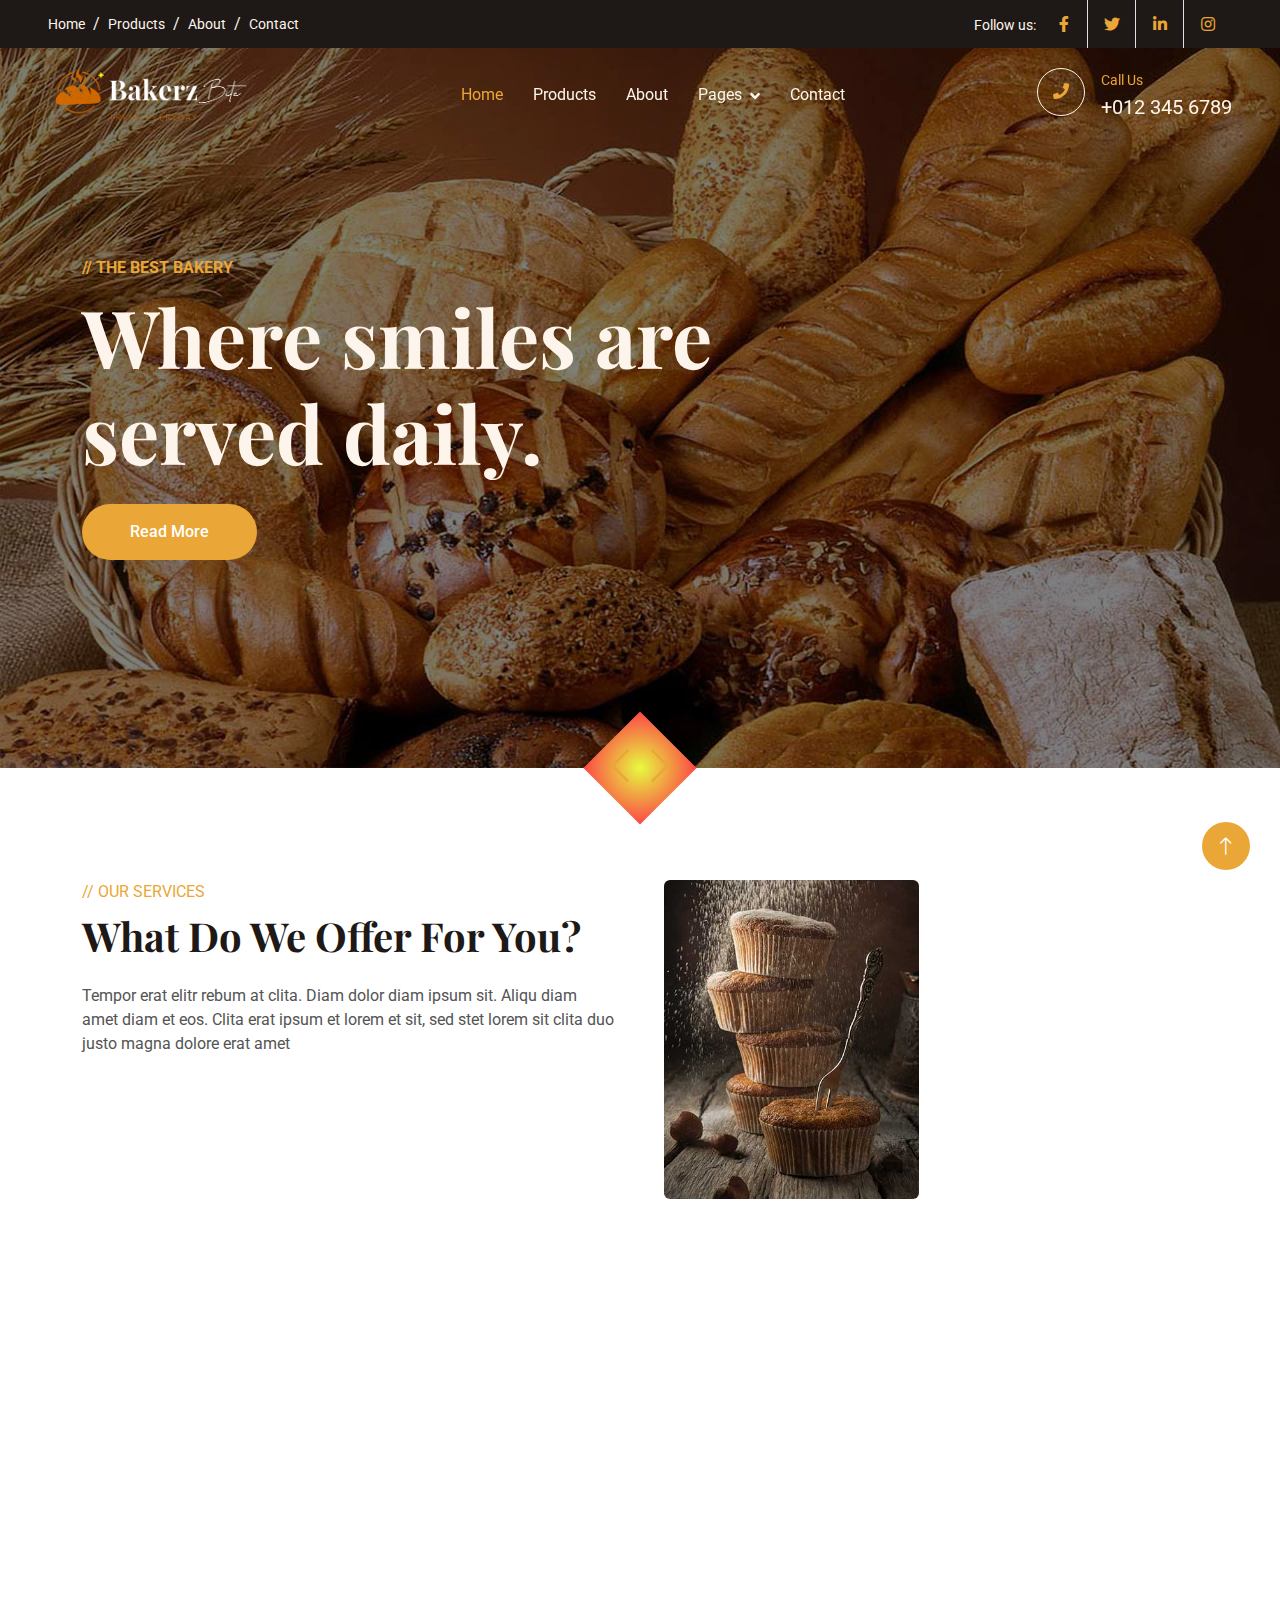
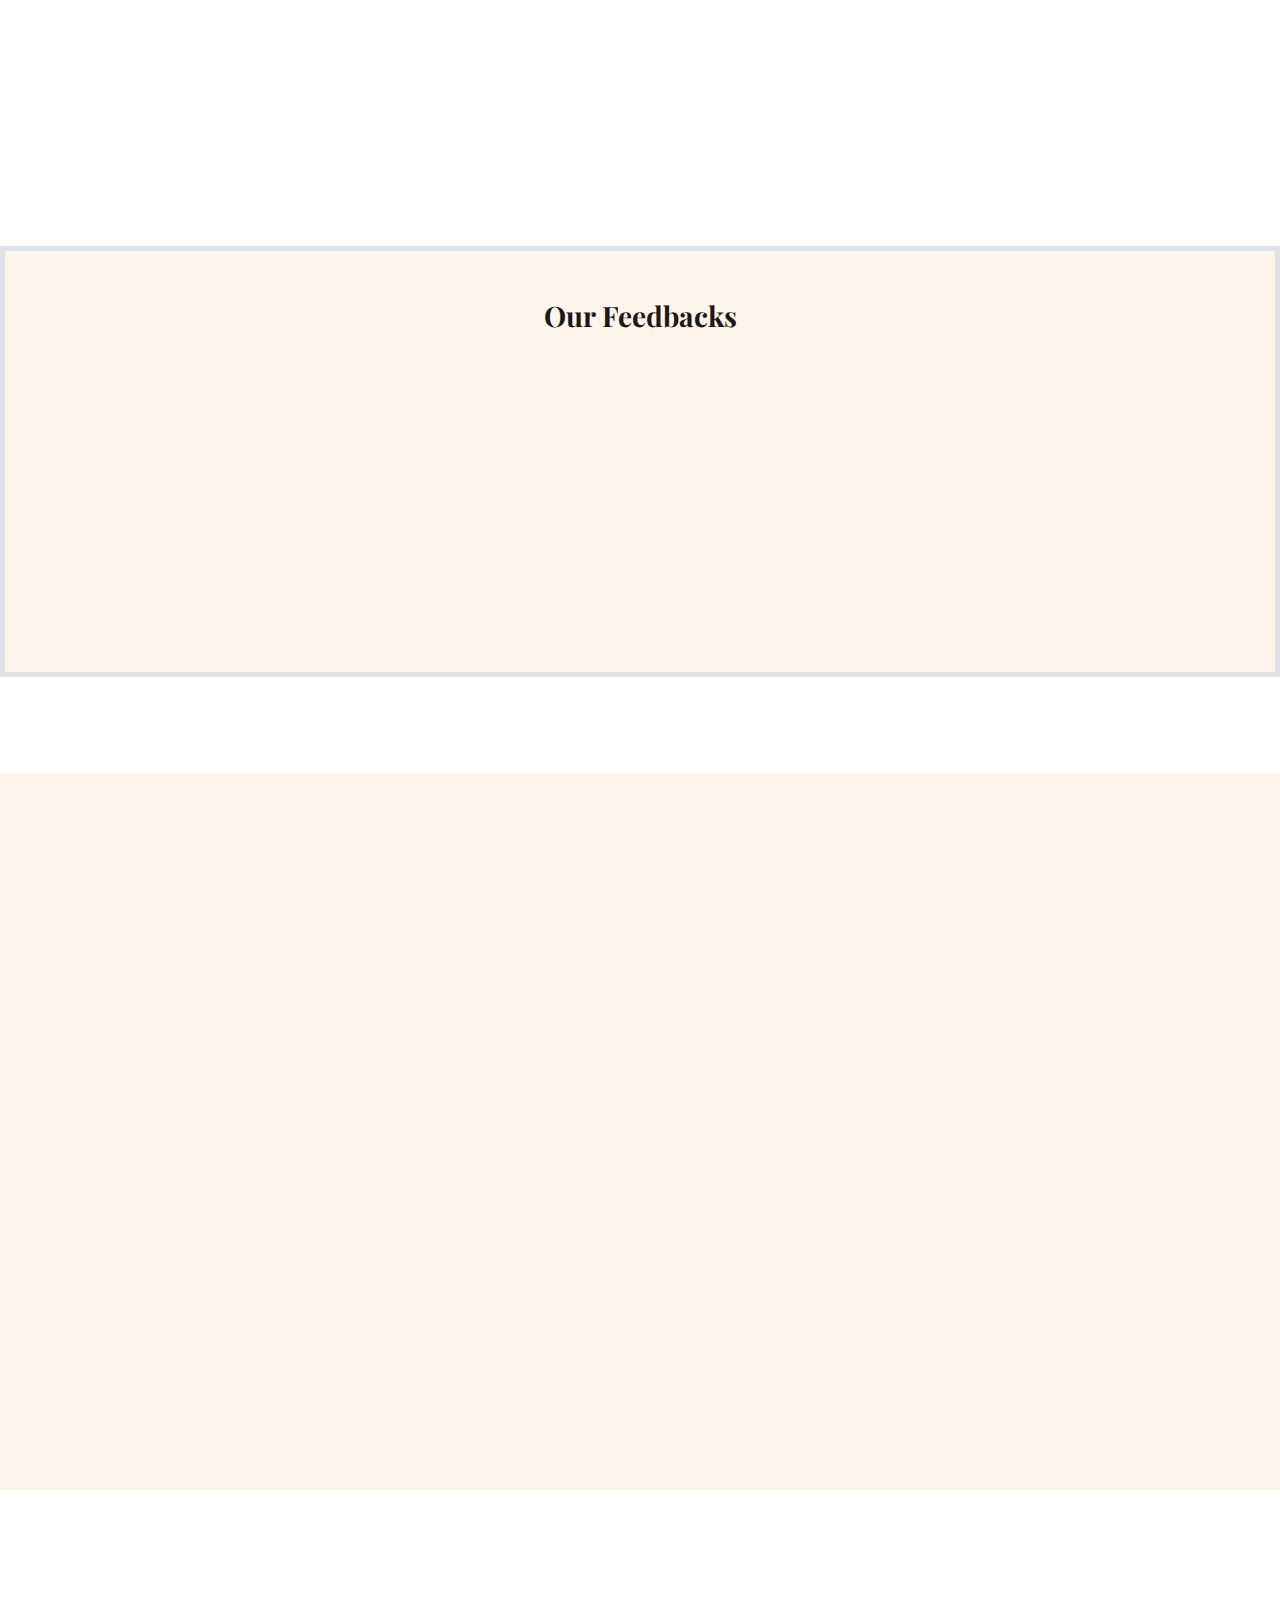
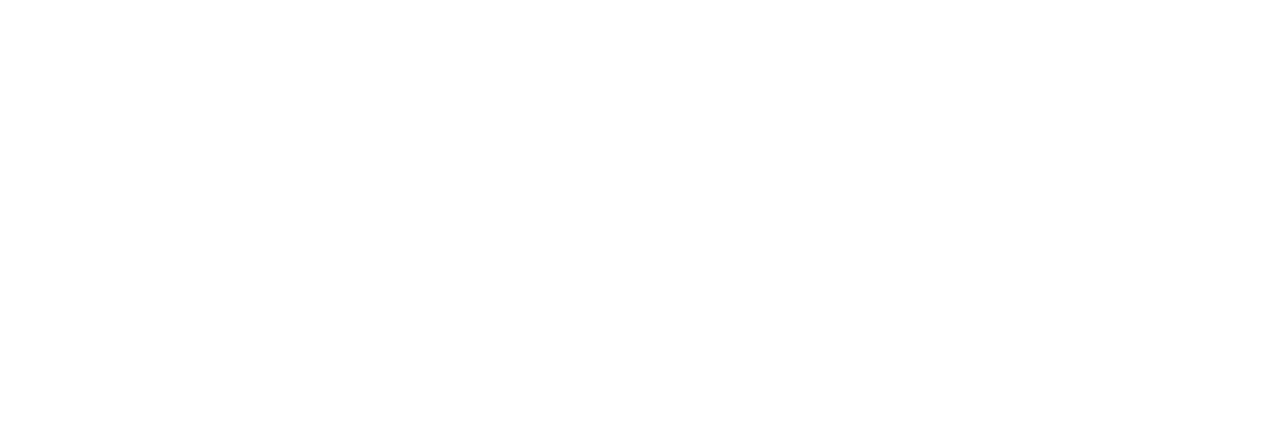
<file: index.html>
<!DOCTYPE html>
<html lang="en">

<head>
    <meta charset="utf-8">
    <title> BakezBite</title>
    <meta content="width=device-width, initial-scale=1.0" name="viewport">
    <meta content="" name="keywords">
    <meta content="" name="description">

    <!-- Favicon -->
    <!-- <link  href="/img/favicon.ico" rel="icon" type="image/x-icon"> -->
    <!-- <link rel="icon" type="image/x-icon" href="/img/favicon.ico"> -->
    <link rel="shortcut icon" type="image/png" href="./img/logo.png">

    <!-- Google Web Fonts -->
    <link rel="preconnect" href="https://fonts.googleapis.com">
    <link rel="preconnect" href="https://fonts.gstatic.com" crossorigin>
    <link
        href="https://fonts.googleapis.com/css2?family=Roboto:wght@400;500&family=Playfair+Display:wght@600;700&display=swap"
        rel="stylesheet">

    <!-- Icon Font Stylesheet -->
    <link href="https://cdnjs.cloudflare.com/ajax/libs/font-awesome/5.10.0/css/all.min.css" rel="stylesheet">
    <link href="https://cdn.jsdelivr.net/npm/bootstrap-icons@1.4.1/font/bootstrap-icons.css" rel="stylesheet">

    <!-- Libraries Stylesheet -->
    <link href="lib/animate/animate.min.css" rel="stylesheet">
    <link href="lib/owlcarousel/assets/owl.carousel.min.css" rel="stylesheet">

    <!-- Customized Bootstrap Stylesheet -->
    <link href="./css/bootstrap.min.css" rel="stylesheet">

    <!-- Template Stylesheet -->
    <link href="./css/style.css" rel="stylesheet">
</head>

<body>


    <!-- Topbar Start -->
    <div class="container-fluid top-bar bg-dark text-light px-0 wow fadeIn" data-wow-delay="0.1s">
        <div class="row gx-0 align-items-center d-none d-lg-flex">
            <div class="col-lg-6 px-5 text-start">
                <ol class="breadcrumb mb-0">
                    <li class="breadcrumb-item"><a class="small text-light" href="./index.html">Home</a></li>
                    <li class="breadcrumb-item"><a class="small text-light" href="./pages/products.html">Products</a></li>
                    <li class="breadcrumb-item"><a class="small text-light" href="./pages/about.html">About</a></li>
                    <li class="breadcrumb-item"><a class="small text-light" href="./pages/contact.html">Contact</a></li>
                </ol>
            </div>
            <div class="col-lg-6 px-5 text-end">
                <small>Follow us:</small>
                <div class="h-100 d-inline-flex align-items-center">
                    <a class="btn-lg-square text-primary border-end rounded-0" href="https://www.facebook.com/profile.php?id=100055314226541"><i
                        class="fab fa-facebook-f"></i></a>
                    <a class="btn-lg-square text-primary border-end rounded-0" href=""><i
                            class="fab fa-twitter"></i></a>
                    <a class="btn-lg-square text-primary border-end rounded-0" href=""><i
                            class="fab fa-linkedin-in"></i></a>
                    <a class="btn-lg-square text-primary pe-0" href=""><i class="fab fa-instagram"></i></a>
                </div>
            </div>
        </div>
    </div>
    <!-- Topbar End -->


    <!-- Navbar Start -->
    <nav class="navbar navbar-expand-lg navbar-dark fixed-top py-lg-0 px-lg-5 wow fadeIn" data-wow-delay="0.1s">
        <a href="./index.html" class="navbar-brand ms-4 ms-lg-0">
            <img src="./img/Bakerz_logo6_edit-removebg-preview.png" alt="" class="logo">

        </a>
        <button type="button" class="navbar-toggler me-4" data-bs-toggle="collapse" data-bs-target="#navbarCollapse">
            <span class="navbar-toggler-icon"></span>
        </button>
        <div class="collapse navbar-collapse" id="navbarCollapse">
            <div class="navbar-nav mx-auto p-4 p-lg-0">
                <a href="./index.html" class="nav-item nav-link active">Home</a>
                <a href="./pages/products.html" class="nav-item nav-link">Products</a>
                <a href="./pages/about.html" class="nav-item nav-link">About</a>

                <div class="nav-item dropdown">
                    <a href="#" class="nav-link dropdown-toggle" data-bs-toggle="dropdown">Pages</a>
                    <div class="dropdown-menu m-0">
                        <a href="./pages/map.html" class="dropdown-item">Site Map</a>
                        <a href="./pages/gallery.html" class="dropdown-item">Gallery</a>
                    </div>
                </div>
                <a href="./pages/contact.html" class="nav-item nav-link">Contact</a>
            </div>
            <div class=" d-none d-lg-flex">
                <div class="flex-shrink-0 btn-lg-square border border-light rounded-circle">

                    <a href="tel:+123456789">
                        <i class="fa fa-phone text-primary"></i>
                    </a>
                </div>
                <div class="ps-3">
                    <small class="text-primary mb-0">Call Us</small>
                    <p class="text-light fs-5 mb-0">+012 345 6789</p>
                </div>
            </div>
        </div>
    </nav>
    <!-- Navbar End -->


    <!-- Carousel Start -->
    <div class="container-fluid p-0 pb-5 wow fadeIn" data-wow-delay="0.1s">
        <div class="owl-carousel header-carousel position-relative">
            <div class="owl-carousel-item position-relative banner">
                <img class="img-fluid banner" src="./img/carousel-1.jpg" alt="">
                <div class="owl-carousel-inner">
                    <div class="container">
                        <div class="row justify-content-start">
                            <div class="col-lg-8">
                                <p class="text-primary text-uppercase fw-bold mb-2">// The Best Bakery</p>
                                <h1 class="display-1 text-light mb-4 animated slideInDown">Where smiles are served
                                    daily.</h1>
                                
                                <a href="./pages/about.html" class="btn btn-primary rounded-pill py-3 px-5">Read More</a>
                            </div>
                        </div>
                    </div>
                </div>
            </div>
            <div class="owl-carousel-item position-relative banner">
                <img class="img-fluid" src="./img/caurosel-4.png" alt="">
                <div class="owl-carousel-inner-no-bg">
                    <div class="container">
                        <div class="row justify-content-start">
                            <div class="col-lg-8">

                            </div>
                        </div>
                    </div>
                </div>
            </div>
        </div>
    </div>
    <!-- Carousel End -->

    <!-- Service Start -->
    <div class="container-xxl py-4 ">
        <div class="container">
            <div class="row g-5">
                <div class="col-lg-6 " data-wow-delay="0.1s">
                    <p class="text-primary text-uppercase mb-2">// Our Services</p>
                    <h1 class="display-6 mb-4">What Do We Offer For You?</h1>
                    <p class="mb-5">Tempor erat elitr rebum at clita. Diam dolor diam ipsum sit. Aliqu diam amet diam et
                        eos. Clita erat ipsum et lorem et sit, sed stet lorem sit clita duo justo magna dolore erat amet
                    </p>
                    <div class="row gy-5 gx-4">
                        <div class="col-sm-6 wow fadeIn" data-wow-delay="0.1s">
                            <div class="d-flex align-items-center mb-3">
                                <div class="flex-shrink-0 btn-square bg-primary rounded-circle me-3">
                                    <i class="fa fa-bread-slice text-white"></i>
                                </div>
                                <h5 class="mb-0">Quality Products</h5>
                            </div>
                            <span>Magna sea eos sit dolor, ipsum amet ipsum lorem diam eos</span>
                        </div>
                        <div class="col-sm-6 wow fadeIn" data-wow-delay="0.2s">
                            <div class="d-flex align-items-center mb-3">
                                <div class="flex-shrink-0 btn-square bg-primary rounded-circle me-3">
                                    <i class="fa fa-birthday-cake text-white"></i>
                                </div>
                                <h5 class="mb-0">Custom Products</h5>
                            </div>
                            <span>Magna sea eos sit dolor, ipsum amet ipsum lorem diam eos</span>
                        </div>
                        <div class="col-sm-6 wow fadeIn" data-wow-delay="0.3s">
                            <div class="d-flex align-items-center mb-3">
                                <div class="flex-shrink-0 btn-square bg-primary rounded-circle me-3">
                                    <i class="fa fa-cart-plus text-white"></i>
                                </div>
                                <h5 class="mb-0">Online Order</h5>
                            </div>
                            <span>Magna sea eos sit dolor, ipsum amet ipsum lorem diam eos</span>
                        </div>
                        <div class="col-sm-6 wow fadeIn" data-wow-delay="0.4s">
                            <div class="d-flex align-items-center mb-3">
                                <div class="flex-shrink-0 btn-square bg-primary rounded-circle me-3">
                                    <i class="fa fa-truck text-white"></i>
                                </div>
                                <h5 class="mb-0">Home Delivery</h5>
                            </div>
                            <span>Magna sea eos sit dolor, ipsum amet ipsum lorem diam eos</span>
                        </div>
                    </div>
                </div>
                <div class="col-lg-6">
                    <div class="row position-relative h-100">
                        <div class="col-6 wow fadeInDown" data-wow-delay="0.5s">
                            <img class="img-fluid rounded" src="./img/service-1.jpg" alt="">
                        </div>
                        <div class="col-6 align-self-end wow fadeInUp" data-wow-delay="0.5s">
                            <img class="img-fluid rounded" src="./img/service-2.jpg" alt="">
                        </div>
                    </div>
                </div>
            </div>
        </div>
    </div>
    <!-- Service End -->



    <!-- Facts Start -->
    <div class="container-xxl py-6">
        <div class="container">
            <div class="row g-4">
                <div class="col-lg-3 col-md-6 wow fadeIn" data-wow-delay="0.1s">
                    <div class="fact-item bg-light rounded text-center h-100 p-5">
                        <i class="fa fa-certificate fa-4x text-primary mb-4"></i>
                        <p class="mb-2">Years Experience</p>
                        <h1 class="display-5 mb-0" data-toggle="counter-up">50</h1>
                    </div>
                </div>
                <div class="col-lg-3 col-md-6 wow fadeIn" data-wow-delay="0.3s">
                    <div class="fact-item bg-light rounded text-center h-100 p-5">
                        <i class="fa fa-users fa-4x text-primary mb-4"></i>
                        <p class="mb-2">Visitor counter</p>
                        <h1 class="display-5 mb-0 number">5</h1>
                    </div>
                </div>
                <div class="col-lg-3 col-md-6 wow fadeIn" data-wow-delay="0.5s">
                    <div class="fact-item bg-light rounded text-center h-100 p-5">
                        <i class="fa fa-bread-slice fa-4x text-primary mb-4"></i>
                        <p class="mb-2">Total Products</p>
                        <h1 class="display-5 mb-0" data-toggle="counter-up">135</h1>
                    </div>
                </div>
                <div class="col-lg-3 col-md-6 wow fadeIn" data-wow-delay="0.7s">
                    <div class="fact-item bg-light rounded text-center h-100 p-5">
                        <i class="fa fa-cart-plus fa-4x text-primary mb-4"></i>
                        <p class="mb-2">Order Everyday</p>
                        <h1 class="display-5 mb-0" data-toggle="counter-up">357</h1>
                    </div>
                </div>
            </div>
        </div>
    </div>
    <!-- Facts End -->

    <!--Love note-->
    <div class="container-xxl bg-light p-4 border border-5">

        <h3 class="text-center py-4">Our Feedbacks</h3>
        <div class="owl-carousel testimonial-carousel wow fadeInUp px-3" data-wow-delay="0.1s">
            <div class="testimonial-item bg-white rounded p-4">
                <div class="d-flex align-items-center mb-4">
                    <img class="flex-shrink-0 rounded-circle border p-1" src="./img/testimonial-1.jpg" alt="">
                    <div class="ms-4">
                        <h5 class="mb-1">Nancy Flares</h5>
                        <span>Content Writer</span>
                    </div>
                </div>
                <p class="mb-0"> Wow! Super cute place with amazing pastries. The staff was also super nice and welcoming. Definitely recommend a trip!</p>
            </div>
            <div class="testimonial-item bg-white rounded p-4">
                <div class="d-flex align-items-center mb-4">
                    <img class="flex-shrink-0 rounded-circle border p-1" src="./img/testimonial-2.jpg" alt="">
                    <div class="ms-4">
                        <h5 class="mb-1">Christ Evan</h5>
                        <span>Actor</span>
                    </div>
                </div>
                <p class="mb-0">
                    Great place! The staff is friendly and helpful. Lots of coffees and baked goods. Clean with good atmosphere.
                     </p>
            </div>
            <div class="testimonial-item bg-white rounded p-4">
                <div class="d-flex align-items-center mb-4">
                    <img class="flex-shrink-0 rounded-circle border p-1" src="./img/testimonial-3.jpg" alt="">
                    <div class="ms-4">
                        <h5 class="mb-1"> Namor Atlantic</h5>
                        <span>President</span>
                    </div>
                </div>
                <p class="mb-0">The products are excellent! We also purchased a champagne cake a couple weeks ago for a birthday that was excellent.</p>
            </div>
            <div class="testimonial-item bg-white rounded p-4">
                <div class="d-flex align-items-center mb-4">
                    <img class="flex-shrink-0 rounded-circle border p-1" src="./img/testimonial-4.jpg" alt="">
                    <div class="ms-4">
                        <h5 class="mb-1">Jacy Constantine</h5>
                        <span>Priest</span>
                    </div>
                </div>
                <p class="mb-0">Absolutely a must eat at establishment! The manager was very kind, the staff are very courteous. I had the perfect French ham.</p>
            </div>
        </div>


    </div>
    <!--Love note End-->





    <!-- Product Start -->
    <div class="container-xxl bg-light my-6 py-6 pt-0">
        <div class="container">
            <div class="text-center mx-auto mb-5  wow fadeInUp " data-wow-delay="0.1s" style="max-width: 500px;">
                <h1 class="display-6 mb-4">Explore The Categories Of Our Bakery Products</h1>
            </div>
            <div class="row g-4">
                <div class="col-lg-4 col-md-6 wow fadeInUp" data-wow-delay="0.1s">
                    <div class="product-item d-flex flex-column bg-white rounded overflow-hidden h-100">
                        <div class="text-center p-4">
                            <div class="d-inline-block border border-primary rounded-pill px-3 mb-3">$11 - $99</div>
                            <h3 class="mb-3">Cake</h3>
                            <span>Tempor erat elitr rebum at clita dolor diam ipsum sit diam amet diam et eos</span>
                        </div>
                        <div class="position-relative mt-auto">
                            <img class="img-fluid" src="./img/product-1.jpg" alt="">
                            <div class="product-overlay">
                                <a class="btn btn-lg-square btn-outline-light rounded-circle" href="./pages/products.html"><i
                                        class="fa fa-eye text-primary"></i></a>
                            </div>
                        </div>
                    </div>
                </div>
                <div class="col-lg-4 col-md-6 wow fadeInUp" data-wow-delay="0.3s">
                    <div class="product-item d-flex flex-column bg-white rounded overflow-hidden h-100">
                        <div class="text-center p-4">
                            <div class="d-inline-block border border-primary rounded-pill pt-1 px-3 mb-3">$11 - $99
                            </div>
                            <h3 class="mb-3">Bread</h3>
                            <span>Tempor erat elitr rebum at clita dolor diam ipsum sit diam amet diam et eos</span>
                        </div>
                        <div class="position-relative mt-auto">
                            <img class="img-fluid" src="./img/product-2.jpg" alt="">
                            <div class="product-overlay">
                                <a class="btn btn-lg-square btn-outline-light rounded-circle" href="./pages/products.html"><i
                                        class="fa fa-eye text-primary"></i></a>
                            </div>
                        </div>
                    </div>
                </div>
                <div class="col-lg-4 col-md-6 wow fadeInUp" data-wow-delay="0.5s">
                    <div class="product-item d-flex flex-column bg-white rounded overflow-hidden h-100">
                        <div class="text-center p-4">
                            <div class="d-inline-block border border-primary rounded-pill pt-1 px-3 mb-3">$11 - $99
                            </div>
                            <h4 class="mb-3">Cookies</h4>
                            <span>Tempor erat elitr rebum at clita dolor diam ipsum sit diam amet diam et eos</span>
                        </div>
                        <div class="position-relative mt-auto">
                            <img class="img-fluid" src="./img/product-3.jpg" alt="">
                            <div class="product-overlay">
                                <a class="btn btn-lg-square btn-outline-light rounded-circle" href="./pages/products.html"><i
                                        class="fa fa-eye text-primary"></i></a>
                            </div>
                        </div>
                    </div>
                </div>
            </div>
        </div>
    </div>
    <!-- Product End -->



    <!-- Footer Start -->
    <div class="container-fluid bg-dark text-light footer my-6 mb-0 py-5 wow fadeIn" data-wow-delay="0.1s">
        <div class="container py-5">
            <div class="row g-5">
                <div class="col-lg-3 col-md-6">
                    <h4 class="text-light mb-4">Office Address</h4>
                    <a  href="./pages/contact.html">
                        <p class="mb-2 text-white"><i class="fa fa-map-marker-alt me-3"></i>06 Le Loi, Hue, VIET NAM</p>
                    </a>
                    
                    <a href="tel:+012 345 67890">
                        <p class="mb-2 text-white "><i class="fa fa-phone-alt me-3"></i>+012 345 67890</p>
                    </a>
                    <p class="mb-2"><i class="fa fa-envelope me-3"></i>NTDgroup@gmail.com</p>
                    <div class="d-flex pt-2">
                        <a class="btn btn-square btn-outline-light rounded-circle me-1" href=""><i
                                class="fab fa-twitter"></i></a>
                        <a class="btn btn-square btn-outline-light rounded-circle me-1" href=""><i
                                class="fab fa-facebook-f"></i></a>
                        <a class="btn btn-square btn-outline-light rounded-circle me-1" href=""><i
                                class="fab fa-youtube"></i></a>
                        <a class="btn btn-square btn-outline-light rounded-circle me-0" href=""><i
                                class="fab fa-linkedin-in"></i></a>
                    </div>
                </div>
                <div class="col-lg-3 col-md-6">
                    <h4 class="text-light mb-4">Quick Links</h4>
                    <a class="btn btn-link" href="./pages/products.html">Products</a>
                    <a class="btn btn-link" href="./pages/about.html">About Us</a>
                    <a class="btn btn-link" href="./pages/map.html">Site Map</a>
                    <a class="btn btn-link" href="./pages/contact.html">Contact Us</a>
                </div>
                <div class="col-lg-3 col-md-6">

                </div>
                <div class="col-lg-3 col-md-6">
                    <h4 class="text-light mb-4">Photo Gallery</h4>
                    <div class="row g-2">
                        <div class="col-4">
                            <img class="img-fluid bg-light rounded p-1" src="./img/product-1.jpg" alt="Image">
                        </div>
                        <div class="col-4">
                            <img class="img-fluid bg-light rounded p-1" src="./img/product-2.jpg" alt="Image">
                        </div>
                        <div class="col-4">
                            <img class="img-fluid bg-light rounded p-1" src="./img/product-3.jpg" alt="Image">
                        </div>
                        <div class="col-4">
                            <img class="img-fluid bg-light rounded p-1" src="./img/product-2.jpg" alt="Image">
                        </div>
                        <div class="col-4">
                            <img class="img-fluid bg-light rounded p-1" src="./img/product-3.jpg" alt="Image">
                        </div>
                        <div class="col-4">
                            <img class="img-fluid bg-light rounded p-1" src="./img/product-1.jpg" alt="Image">
                        </div>
                    </div>
                </div>
            </div>
        </div>
    </div>
    <!-- Footer End -->


    <!-- Copyright Start -->
    <div class="container-fluid copyright text-light py-4 wow fadeIn" data-wow-delay="0.1s">
        <div class="container">
            <div class="row">
                <div class="col-md-6 text-center text-md-start mb-3 mb-md-0">
                    &copy; <a href="#">BakeyzBite.Co</a>, All Right Reserved.
                </div>

            </div>
        </div>
    </div>
    <!-- Copyright End -->


    <!-- Back to Top -->
    <a href="#" class="btn btn-lg btn-primary btn-lg-square rounded-circle back-to-top"><i
            class="bi bi-arrow-up"></i></a>


    <!-- JavaScript Libraries -->
    <script src="https://code.jquery.com/jquery-3.4.1.min.js"></script>
    <script src="https://cdn.jsdelivr.net/npm/bootstrap@5.0.0/dist/js/bootstrap.bundle.min.js"></script>
    <script src="./lib/wow/wow.min.js"></script>
    <script src="./lib/easing/easing.min.js"></script>
    <script src="./lib/waypoints/waypoints.min.js"></script>
    <script src="./lib/counterup/counterup.min.js"></script>
    <script src="./lib/owlcarousel/owl.carousel.min.js"></script>
    <script src="./lib/parallaxie/parallaxie.js"></script>

    <!-- Template Javascript -->
    <script src="./js/main.js"></script>
</body>

</html>
</file>
<file: css/style.css>
/********** Template CSS **********/
:root {
    --primary: #EAA636;
    --secondary: #545454;
    --light: #FDF5EB;
    --dark: #1E1916;
}

h4,
h5,
h6,
.h4,
.h5,
.h6 {
    font-weight: 600 !important;
}

.py-6 {
    padding-top: 6rem;
    padding-bottom: 6rem;
}

.my-6 {
    margin-top: 6rem;
    margin-bottom: 6rem;
}

.back-to-top {
    position: fixed;
    display: none;
    right: 30px;
    bottom: 30px;
    z-index: 99;
}

.test{
    background-image: url(/img/product-1.jpg);
    height: 350px;
    width: 100%;
}

.parallaxie{
    min-height: 360px;
}
/*** Spinner ***/
#spinner {
    opacity: 0;
    visibility: hidden;
    transition: opacity .5s ease-out, visibility 0s linear .5s;
    z-index: 99999;
}

#spinner.show {
    transition: opacity .5s ease-out, visibility 0s linear 0s;
    visibility: visible;
    opacity: 1;
}

.btn:hover {
    background: rgb(190,104,18);
    background: linear-gradient(234deg, rgba(190,104,18,1) 14%, rgba(200,231,51,1) 53%, rgba(255,93,0,1) 84%);
}
/*** Button ***/
.btn {
    font-weight: 500;
    transition: .5s;
    border: none;

}

.btn.btn-primary {
    color: #FFFFFF;
}

.btn-square {
    width: 38px;
    height: 38px;
}

.btn-sm-square {
    width: 32px;
    height: 32px;
}

.btn-lg-square {
    width:  3rem;
    height: 48px;
}

.btn-square,
.btn-sm-square,
.btn-lg-square {
    padding: 0;
    display: flex;
    align-items: center;
    justify-content: center;
    font-weight: normal;
}

.banner{
    height: 720px;
    width: 100%;
    object-fit: cover;
}
/*** Navbar ***/
.logo{
    width: 100%;
    height: 60px;
    overflow: hidden;
    object-fit: cover;
}
.navbar .dropdown-toggle::after {
    border: none;
    content: "\f107";
    font-family: "Font Awesome 5 Free";
    font-weight: 900;
    vertical-align: middle;
    margin-left: 8px;
}

.navbar .navbar-nav .nav-link {
    padding: 35px 15px;
    color: var(--light);
    outline: none;
}

.navbar .navbar-nav .nav-link:hover,
.navbar .navbar-nav .nav-link.active {
    color: var(--primary);
}

.navbar.fixed-top {
    transition: .5s;
}

@media (max-width: 991.98px) {
    .navbar .navbar-nav {
        margin-top: 10px;
        border-top: 1px solid rgba(255, 255, 255, .3);
        background: var(--dark);
    }

    .navbar .navbar-nav .nav-link {
        padding: 10px 0px;
    }
}

@media (min-width: 992px) {
    .navbar .nav-item .dropdown-menu {
        display: block;
        visibility: hidden;
        top: 100%;
        transform: rotateX(-75deg);
        transform-origin: 0% 0%;
        transition: .5s;
        opacity: 0;
    }

    .navbar .nav-item:hover .dropdown-menu {
        transform: rotateX(0deg);
        visibility: visible;
        transition: .5s;
        opacity: 1;
    }
}


/*** Header ***/
.header-carousel .owl-carousel-inner {
    position: absolute;
    width: 100%;
    height: 100%;
    top: 0;
    left: 0;
    display: flex;
    align-items: center;
    background: rgba(0, 0, 0, .5);
}

.header-carousel .owl-carousel-inner-no-bg {
    position: absolute;
    width: 100%;
    height: 100%;
    top: 0;
    left: 0;
    display: flex;
    align-items: center;
    background: rgba(0, 0, 0, .1);
}




@media (max-width: 768px) {
    .header-carousel .owl-carousel-item {
        position: relative;
        min-height: 600px;
    }

    .header-carousel .owl-carousel-item img {
        position: absolute;
        width: 100%;
        height: 100%;
        object-fit: cover;
    }

    .header-carousel .owl-carousel-item p {
        font-size: 16px !important;
    }
}

.header-carousel .owl-nav {
    position: relative;
    width: 80px;
    height: 80px;
    margin: -40px auto 0 auto;
    display: flex;
    justify-content: center;
    align-items: center;
}

.header-carousel .owl-nav::before {
    position: absolute;
    content: "";
    width: 100%;
    height: 100%;
    top: 0;
    left: 0;
    background: rgb(231,251,63);
    background: radial-gradient(circle, rgba(231,251,63,1) 0%, rgba(252,70,71,1) 100%);
    transform: rotate(45deg);
}

.header-carousel .owl-nav .owl-prev,
.header-carousel .owl-nav .owl-next {
    position: relative;
    font-size: 40px;
    color: var(--primary);
    transition: .5s;
    z-index: 1;
}

.header-carousel .owl-nav .owl-prev:hover,
.header-carousel .owl-nav .owl-next:hover {
    color: var(--dark);
}

.page-header {
    margin-bottom: 6rem;
    background: linear-gradient(rgba(0, 0, 0, .5), rgba(0, 0, 0, .5)), url(../img/carousel-1.jpg) center center no-repeat;
    background-size: cover;
}

.breadcrumb-item+.breadcrumb-item::before {
    color: var(--light);
}

/**Count up **/
.counter {
	/* background-color: #6b38b6; */

	color: black;


	border-radius: 10px;
	font-size: 40px;
	/* box-shadow: 0 15px 30px rgba(0, 0, 0, 0.15); */
}
.counter p {
	font-size: 18px;
	margin-bottom: 15px;
}


/*** Facts ***/
.fact-item {
    transition: .5s;
}

.fact-item:hover {
    margin-top: -10px;
    box-shadow: 0 0 45px rgba(0, 0, 0, .07);
    background: linear-gradient(90deg, #e3ffe7 0%, #d9e7ff 100%);
}

/*** About ***/
.img-twice::before {
    position: absolute;
    content: "";
    width: 60%;
    height: 80%;
    top: 10%;
    left: 20%;
    background: var(--primary);
    border: 25px solid var(--light);
    border-radius: 6px;
    z-index: -1;
}


/*** Product ***/
.product-item {
    transition: .5s;
}

.product-item:hover {
    background: var(--primary) !important;
}



.product-item:hover * {
    color: var(--light);
}

.product-item:hover .border-primary {
    border-color: var(--light) !important;
}

.product-item .product-overlay {
    position: absolute;
    width: 100%;
    height: 0;
    top: 0;
    left: 0;
    display: flex;
    align-items: center;
    justify-content: center;
    background: rgba(0, 0, 0, .5);
    overflow: hidden;
    opacity: 0;
    transition: .5s;
}

.product-item:hover .product-overlay {
    height: 100%;
    opacity: 1;
}


/*** Team ***/
.team-item .team-text {
    position: relative;
    height: 100px;
    overflow: hidden;
}

.team-item .team-title {
    position: absolute;
    width: 100%;
    height: 100%;
    top: 0;
    left: 0;
    display: flex;
    flex-direction: column;
    align-items: center;
    justify-content: center;
    background: var(--light);
    transition: .5s;
}

.team-item:hover .team-title {
    top: -100px;
}

.team-item .team-social {
    position: absolute;
    width: 100%;
    height: 100%;
    top: 100px;
    left: 0;
    display: flex;
    align-items: center;
    justify-content: center;
    background: var(--primary);
    transition: .5s;
}

.team-item .team-social .btn {
    margin: 0 3px;
}

.team-item:hover .team-social {
    top: 0;
}


/*** Testimonial ***/
.testimonial-carousel .owl-item .testimonial-item img {
    width: 60px;
    height: 60px;
}

.testimonial-carousel .owl-item .testimonial-item,
.testimonial-carousel .owl-item .testimonial-item * {
    transition: .5s;
}

.testimonial-carousel .owl-item.center .testimonial-item {
    /* background: var(--primary) !important; */
    background: rgb(238,174,202);
    background: radial-gradient(circle, rgba(238,174,202,1) 0%, rgba(233,203,148,1) 100%);
}

.testimonial-carousel .owl-item.center .testimonial-item * {
    color: #FFFFFF !important;
}

   /*---owl-nav= navbar chua nut pre-next */
.testimonial-carousel .owl-nav {
    margin-top: 30px;
    display: flex;
    justify-content: center;

}

.testimonial-carousel .owl-nav .owl-prev,
.testimonial-carousel .owl-nav .owl-next {
    margin: 0 12px;
    width: 50px;
    height: 50px;
    display: flex;
    align-items: center;
    justify-content: center;
    border-radius: 50px;
    font-size: 22px;
    color: var(--light);
    background: var(--primary);
    transition: .5s;
}

.testimonial-carousel .owl-nav .owl-prev:hover,
.testimonial-carousel .owl-nav .owl-next:hover {
    color: var(--primary);
    background: var(--dark);
}


/*** Footer ***/
.footer .btn.btn-link {
    display: block;
    margin-bottom: 5px;
    padding: 0;
    text-align: left;
    color: var(--light);
    font-weight: normal;
    text-transform: capitalize;
    transition: .3s;
}

.footer .btn.btn-link::before {
    position: relative;
    content: "\f105";
    font-family: "Font Awesome 5 Free";
    font-weight: 900;
    color: var(--light);
    margin-right: 10px;
}

.footer .btn.btn-link:hover {
    color: var(--primary);
    letter-spacing: 1px;
    box-shadow: none;
    background: var(--dark);
}

.copyright {
    background: #111111;
}

.copyright a {
    color: var(--primary);
}

.copyright a:hover {
    color: var(--light);
}


/* Count down */

.rating{
    position: relative;
    width: 400px;

    padding: 20px 30px;

    border-radius: 5px;
    display: flex;
    align-items: center;
    justify-content: center;
    flex-direction: column;
  }
.rating .post{
    display: none;
  }
  .rating .text{
    font-size: 25px;
    color: #666;
    font-weight: 500;
  }
  .rating .edit{
    position: absolute;
    right: 10px;
    top: 5px;
    font-size: 16px;
    color: #666;
    font-weight: 500;
    cursor: pointer;
  }
  .rating .edit:hover{
    text-decoration: underline;
  }
  .rating .star-widget input{
    display: none;
  }
  .star-widget label{
    font-size: 40px;
    color: #444;
    padding: 10px;
    float: right;
    transition: all 0.2s ease;
  }
  input:not(:checked) ~ label:hover,
  input:not(:checked) ~ label:hover ~ label{
    color: #fd4;
  }
  input:checked ~ label{
    color: #fd4;
  }
  input#rate-5:checked ~ label{
    color: #fe7;
    text-shadow: 0 0 20px #952;
  }
  #rate-1:checked ~ form header:before{
    content: "I just hate it ";
  }
  #rate-2:checked ~ form header:before{
    content: "I don't like it ";
  }
  #rate-3:checked ~ form header:before{
    content: "It is awesome ";
  }
  #rate-4:checked ~ form header:before{
    content: "I just like it ";
  }
  #rate-5:checked ~ form header:before{
    content: "I just love it ";
  }
  .rating form{
    display: none;
  }
  input:checked ~ form{
    display: block;
  }
  form header{
    width: 100%;
    font-size: 25px;
    color: #fe7;
    font-weight: 500;
    margin: 5px 0 20px 0;
    text-align: center;
    transition: all 0.2s ease;
  }
  form .textarea{
    height: 100px;
    width: 100%;
    overflow: hidden;
  }
  form .textarea textarea{
    height: 100%;
    width: 100%;
    outline: none;
    border: 1px solid orangered;

    padding: 10px;
    font-size: 17px;
    resize: none;
  }
  .textarea textarea:focus{
    border-color: #444;
  }
  form .btn{
    height: 45px;
    width: 100%;
    margin: 15px 0;
  }

  form .btn button:hover{
    background: #1b1b1b;
  }

  .submit {
	margin-top: 20px;
	width: 100%;
	height: 50px;
	border: 1px solid;
	background: #2691d9;
	border-radius: 25px;
	font-size: 18px;
	color: #e9f4fb;
	font-weight: 700;
	cursor: pointer;
	outline: none;
	transition: 0.5s;
}


/* END COunt down */
</file>
